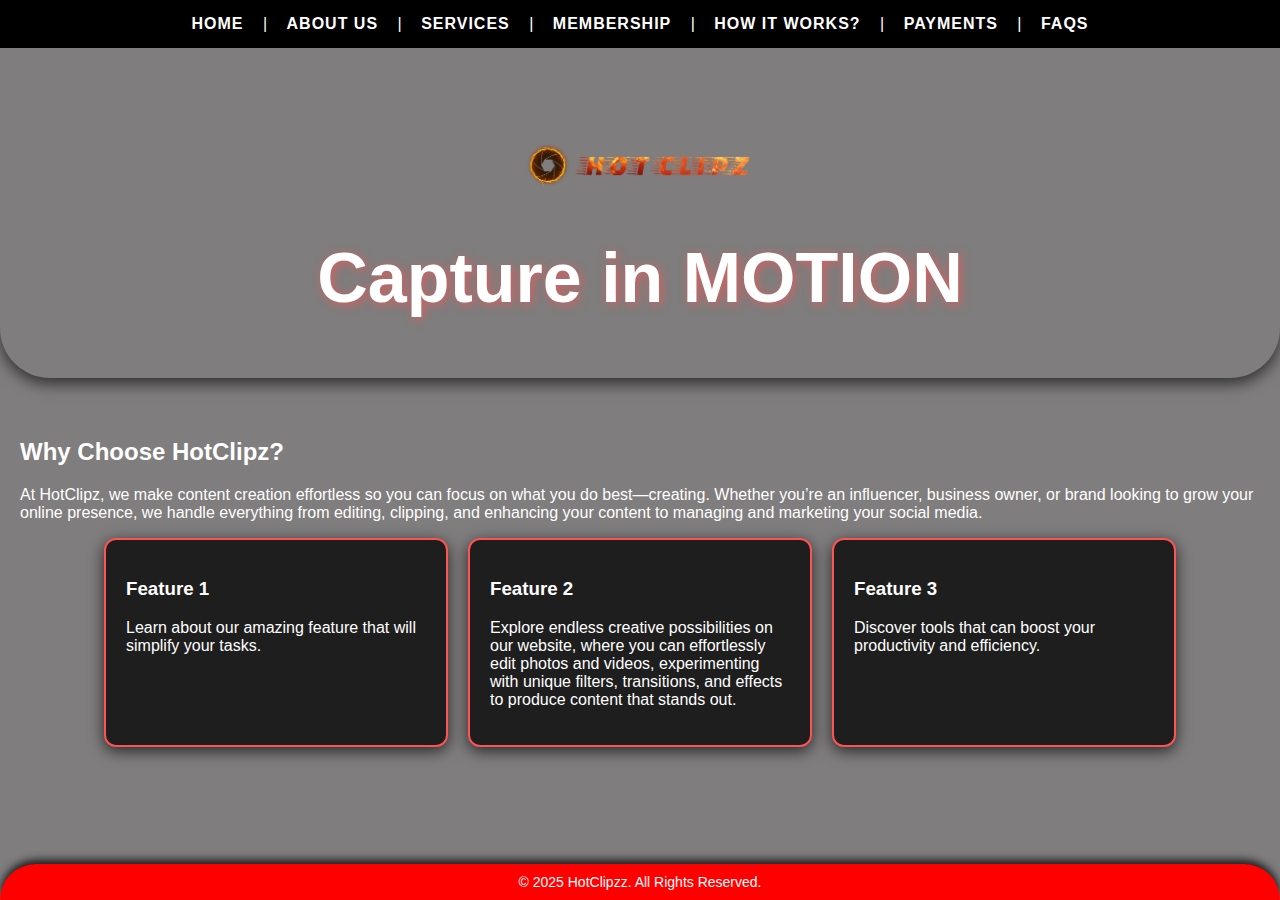
<file: index.html>
<!DOCTYPE html>
<html lang="en">
<head>
    <meta charset="UTF-8">
    <meta name="viewport" content="width=device-width, initial-scale=1.0">
    <title>Hotclipzz</title>
    <link rel="stylesheet" href="index.css">
</head>
<body>
    <nav>
        <a href="index.html">Home</a> |
        <a href="about-us.html">About Us</a> |
        <a href="services.html">Services</a> |
        <a href="membership.html">Membership</a> |
        <a href="how-it-works.html">How it Works?</a> |
        <a href="https://buy.stripe.com/aEU3f657Z8483Cg3cc" target="_blank" rel="noopener noreferrer">Payments</a> |
        <a href="faqs.html">FAQs</a>
    </nav>
        
    <header>
        <div class="logo-container">
            <img src="hotclipzz-logo.png" alt="Hotclipzz Logo">
        </div>
        <h1>Capture in MOTION</h1>
    </header>

    <div class="container">
        <!-- Why Choose HotClipz Section -->
        <section class="why-choose-us">
            <h2>Why Choose HotClipz?</h2>
            <p>
                At HotClipz, we make content creation effortless so you can focus on what you do
                best—creating. Whether you’re an influencer, business owner, or brand looking to grow
                your online presence, we handle everything from editing, clipping, and enhancing your content
                to managing and marketing your social media.
            </p>
        </section>

        <!-- Other Content -->
        <div class="content">
            <div class="card">
                <h3>Feature 1</h3>
                <p>Learn about our amazing feature that will simplify your tasks.</p>
            </div>
            <div class="card">
                <h3>Feature 2</h3>
                <p>Explore endless creative possibilities on our website, where you can effortlessly edit photos and videos, experimenting with unique filters, transitions, and effects to produce content that stands out.</p>
            </div>
            <div class="card">
                <h3>Feature 3</h3>
                <p>Discover tools that can boost your productivity and efficiency.</p>
            </div>
        </div>
    </div>

    <footer>
        &copy; 2025 HotClipzz. All Rights Reserved.
    </footer>
</body>
</html>
</file>
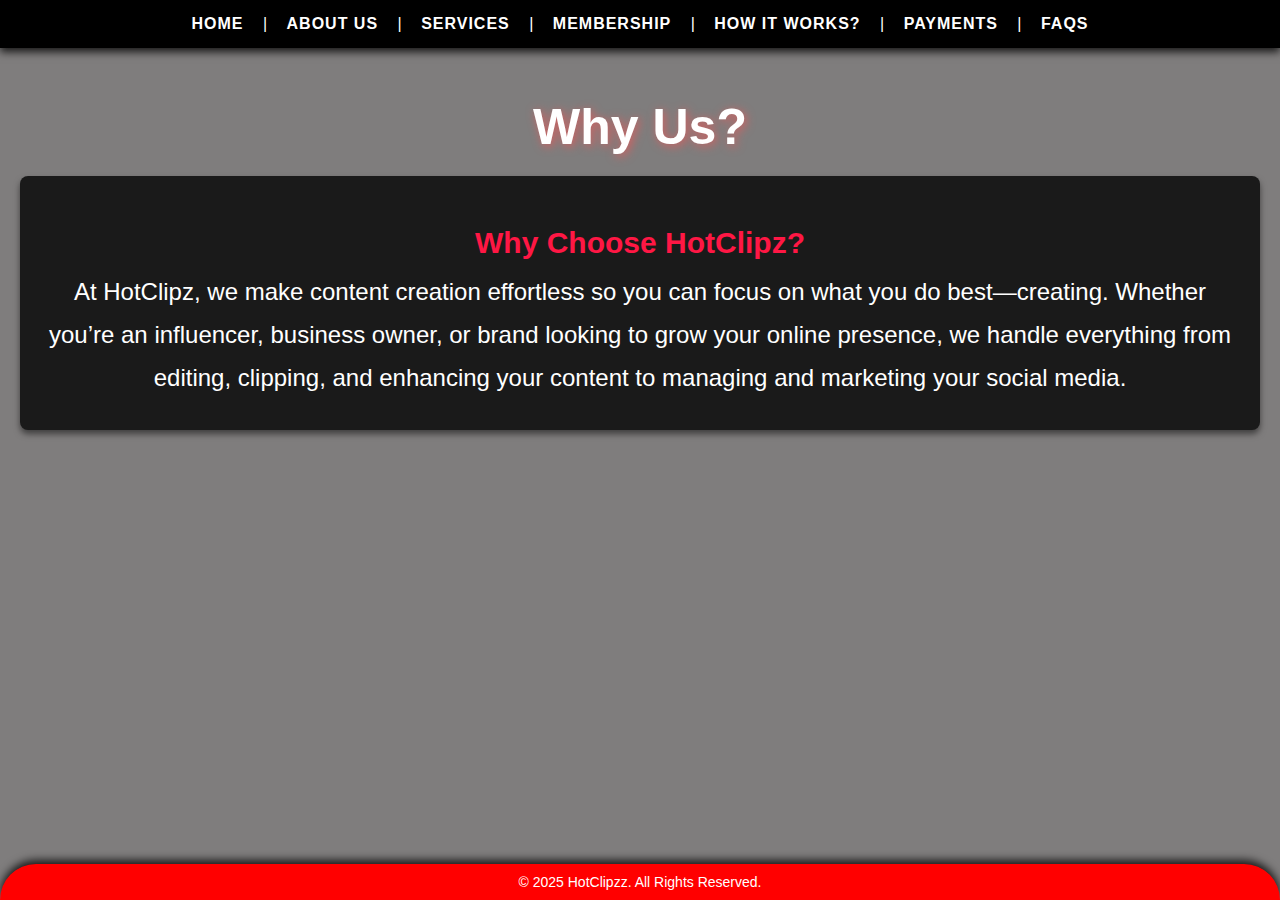
<file: about-us.html>
<!DOCTYPE html>
<html lang="en">
<head>
    <meta charset="UTF-8">
    <meta name="viewport" content="width=device-width, initial-scale=1.0">
    <title>Why Us?</title>
    <link rel="stylesheet" href="about-us.css">
</head>
<body>
    <nav>
        <a href="index.html">Home</a> |
        <a href="about-us.html">About Us</a> |
        <a href="services.html">Services</a> |
        <a href="membership.html">Membership</a> |
        <a href="how-it-works.html">How it Works?</a> |
        <a href="https://buy.stripe.com/aEU3f657Z8483Cg3cc" target="_blank" rel="noopener noreferrer">Payments</a> |
        <a href="faqs.html">FAQs</a>
    </nav>

    <header>
        <h2>Why Us?</h2>
    </header>

    <section class="why-us-section">
        <h3>Why Choose HotClipz?</h3>
        <p class="large-text">At HotClipz, we make content creation effortless so you can focus on what you do best—creating. Whether you’re an influencer, business owner, or brand looking to grow your online presence, we handle everything from editing, clipping, and enhancing your content to managing and marketing your social media.</p>
    </section>
    

    <footer>
        &copy; 2025 HotClipzz. All Rights Reserved.
    </footer>

</body>
</html>
</file>
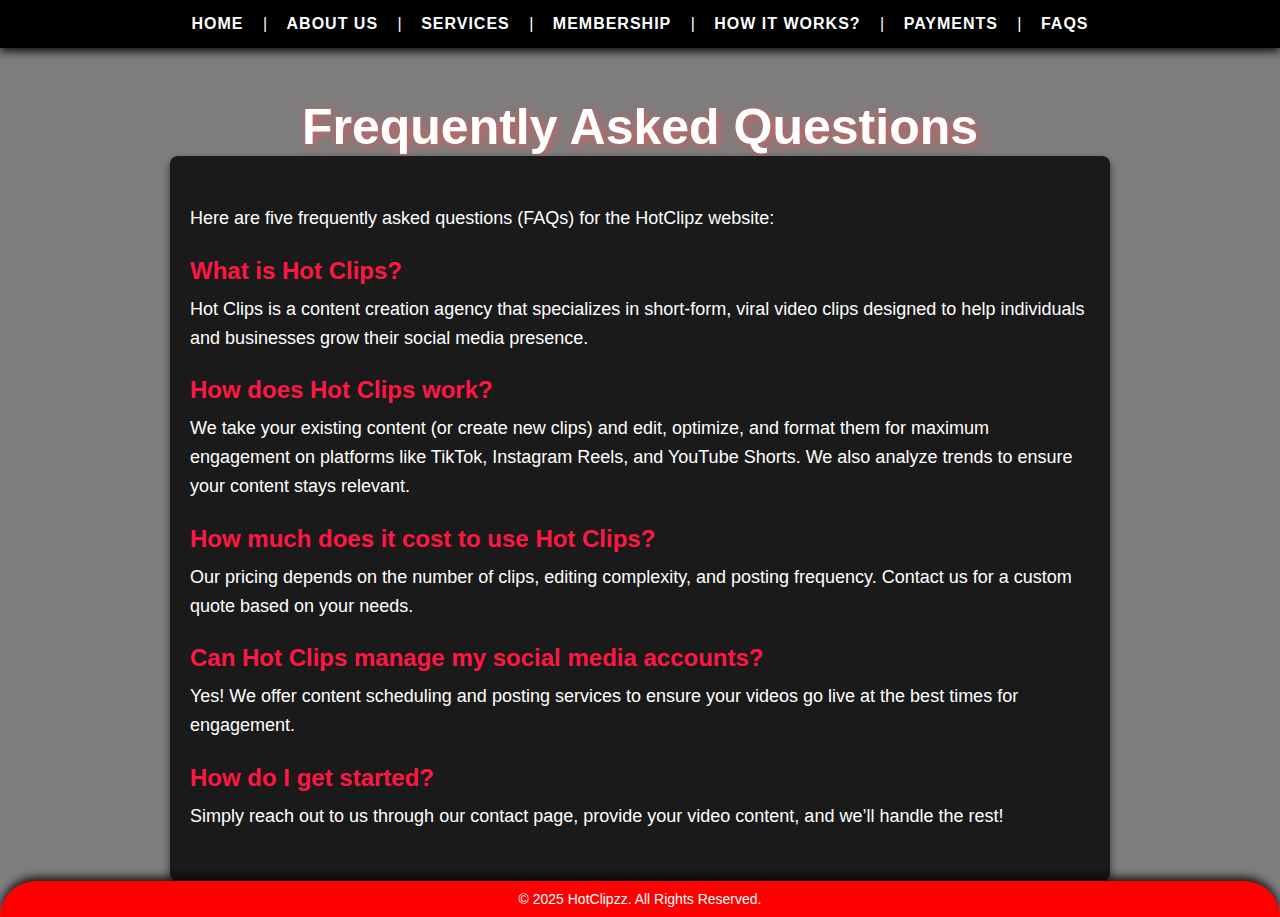
<file: faqs.html>
<!DOCTYPE html>
<html lang="en">
<head>
    <meta charset="UTF-8">
    <meta name="viewport" content="width=device-width, initial-scale=1.0">
    <title>FAQs</title>
    <link rel="stylesheet" href="faqs.css">
</head>
<body>
    <nav>
        <a href="index.html">Home</a> |
        <a href="about-us.html">About Us</a> |
        <a href="services.html">Services</a> |
        <a href="membership.html">Membership</a> |
        <a href="how-it-works.html">How it Works?</a> |
        <a href="https://buy.stripe.com/aEU3f657Z8483Cg3cc" target="_blank" rel="noopener noreferrer">Payments</a> |
        <a href="faqs.html">FAQs</a>
    </nav>

    <header>
        <h2>Frequently Asked Questions</h2>
    </header>

    <section class="faq-section">
        <p>Here are five frequently asked questions (FAQs) for the HotClipz website:</p>
        
        <div class="faq-item">
            <h3>What is Hot Clips?</h3>
            <p>Hot Clips is a content creation agency that specializes in short-form, viral video clips designed to help individuals and businesses grow their social media presence.</p>
        </div>

        <div class="faq-item">
            <h3>How does Hot Clips work?</h3>
            <p>We take your existing content (or create new clips) and edit, optimize, and format them for maximum engagement on platforms like TikTok, Instagram Reels, and YouTube Shorts. We also analyze trends to ensure your content stays relevant.</p>
        </div>

        <div class="faq-item">
            <h3>How much does it cost to use Hot Clips?</h3>
            <p>Our pricing depends on the number of clips, editing complexity, and posting frequency. Contact us for a custom quote based on your needs.</p>
        </div>

        <div class="faq-item">
            <h3>Can Hot Clips manage my social media accounts?</h3>
            <p>Yes! We offer content scheduling and posting services to ensure your videos go live at the best times for engagement.</p>
        </div>

        <div class="faq-item">
            <h3>How do I get started?</h3>
            <p>Simply reach out to us through our contact page, provide your video content, and we’ll handle the rest!</p>
        </div>
    </section>

    <footer>
        &copy; 2025 HotClipzz. All Rights Reserved.
    </footer>

</body>
</html>
</file>
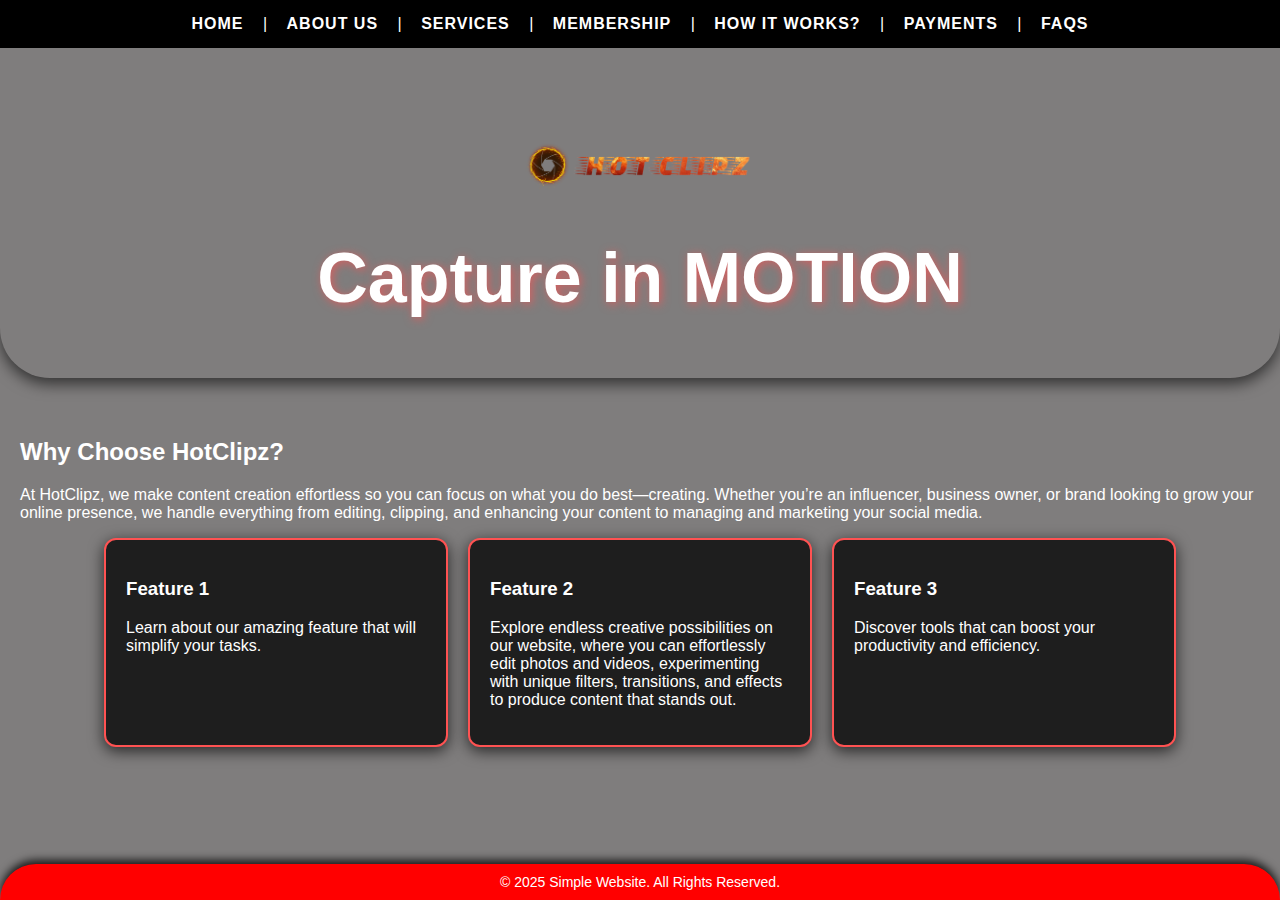
<file: home.html>
<!DOCTYPE html>
<html lang="en">
<head>
    <meta charset="UTF-8">
    <meta name="viewport" content="width=device-width, initial-scale=1.0">
    <title>Hotclipzz</title>
    <link rel="stylesheet" href="home.css">
</head>
<body>
    <nav>
        <a href="home.html">Home</a> |
        <a href="about-us.html">About Us</a> |
        <a href="services.html">Services</a> |
        <a href="membership.html">Membership</a> |
        <a href="how-it-works.html">How it Works?</a> |
        <a href="payments.html">Payments</a> |
        <a href="faqs.html">FAQs</a>
    </nav>
        
    <header>
        <div class="logo-container">
            <img src="hotclipzz-logo.png" alt="Hotclipzz Logo">
        </div>
        <h1>Capture in MOTION</h1>
    </header>

    <div class="container">
        <!-- Why Choose HotClipz Section -->
        <section class="why-choose-us">
            <h2>Why Choose HotClipz?</h2>
            <p>
                At HotClipz, we make content creation effortless so you can focus on what you do
                best—creating. Whether you’re an influencer, business owner, or brand looking to grow
                your online presence, we handle everything from editing, clipping, and enhancing your content
                to managing and marketing your social media.
            </p>
        </section>

        <!-- Other Content -->
        <div class="content">
            <div class="card">
                <h3>Feature 1</h3>
                <p>Learn about our amazing feature that will simplify your tasks.</p>
            </div>
            <div class="card">
                <h3>Feature 2</h3>
                <p>Explore endless creative possibilities on our website, where you can effortlessly edit photos and videos, experimenting with unique filters, transitions, and effects to produce content that stands out.</p>
            </div>
            <div class="card">
                <h3>Feature 3</h3>
                <p>Discover tools that can boost your productivity and efficiency.</p>
            </div>
        </div>
    </div>

    <footer>
        &copy; 2025 Simple Website. All Rights Reserved.
    </footer>
</body>
</html>
</file>
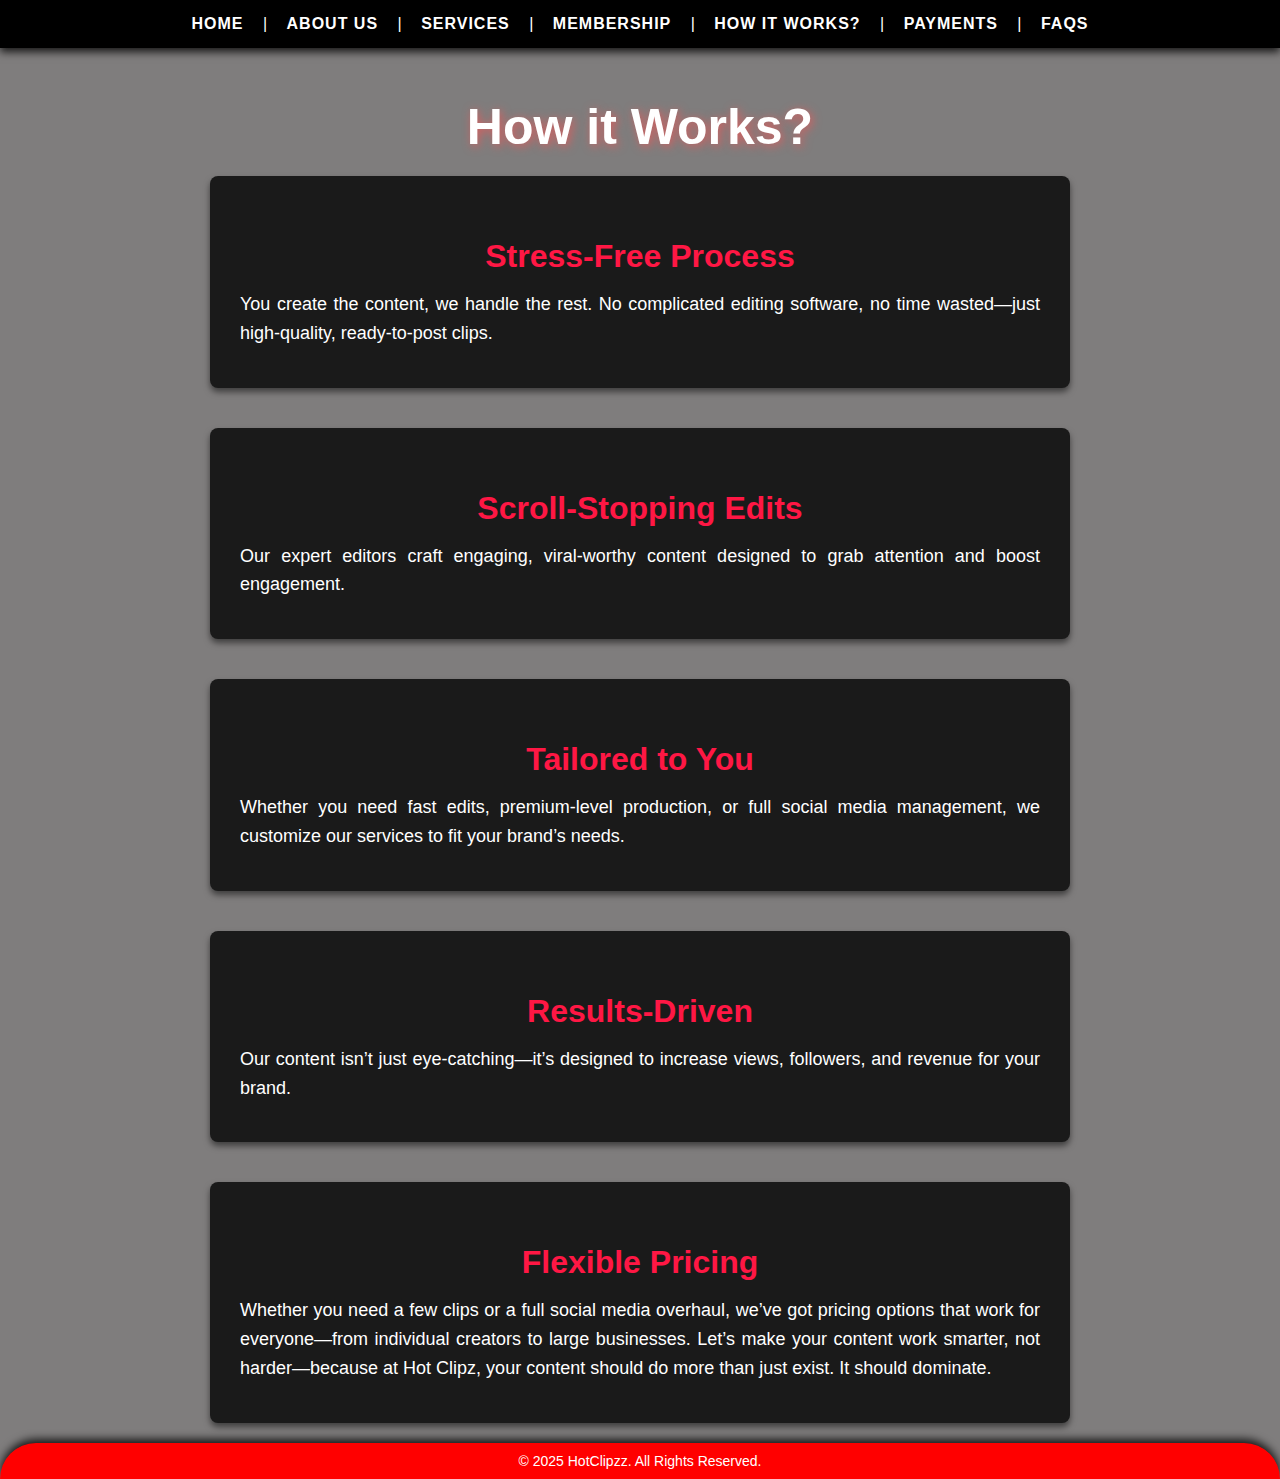
<file: how-it-works.html>
<!DOCTYPE html>
<html lang="en">
<head>
    <meta charset="UTF-8">
    <meta name="viewport" content="width=device-width, initial-scale=1.0">
    <title>How it Works?</title>
    <link rel="stylesheet" href="how-it-works.css">
</head>
<body>
    <nav>
        <a href="index.html">Home</a> |
        <a href="about-us.html">About Us</a> |
        <a href="services.html">Services</a> |
        <a href="membership.html">Membership</a> |
        <a href="how-it-works.html">How it Works?</a> |
        <a href="https://buy.stripe.com/aEU3f657Z8483Cg3cc" target="_blank" rel="noopener noreferrer">Payments</a> |
        <a href="faqs.html">FAQs</a>
    </nav>

    <header>
        <h2>How it Works?</h2>
    </header>

    <section class="feature-section">
        <h3>Stress-Free Process</h3>
        <p>You create the content, we handle the rest. No complicated editing software, no time wasted—just high-quality, ready-to-post clips.</p>
    </section>

    <section class="feature-section">
        <h3>Scroll-Stopping Edits</h3>
        <p>Our expert editors craft engaging, viral-worthy content designed to grab attention and boost engagement.</p>
    </section>

    <section class="feature-section">
        <h3>Tailored to You</h3>
        <p>Whether you need fast edits, premium-level production, or full social media management, we customize our services to fit your brand’s needs.</p>
    </section>

    <section class="feature-section">
        <h3>Results-Driven</h3>
        <p>Our content isn’t just eye-catching—it’s designed to increase views, followers, and revenue for your brand.</p>
    </section>

    <section class="feature-section">
        <h3>Flexible Pricing</h3>
        <p>Whether you need a few clips or a full social media overhaul, we’ve got pricing options that work for everyone—from individual creators to large businesses. Let’s make your content work smarter, not harder—because at Hot Clipz, your content should do more than just exist. It should dominate.</p>
    </section>

    <footer>
        &copy; 2025 HotClipzz. All Rights Reserved.
    </footer>

</body>
</html>
</file>
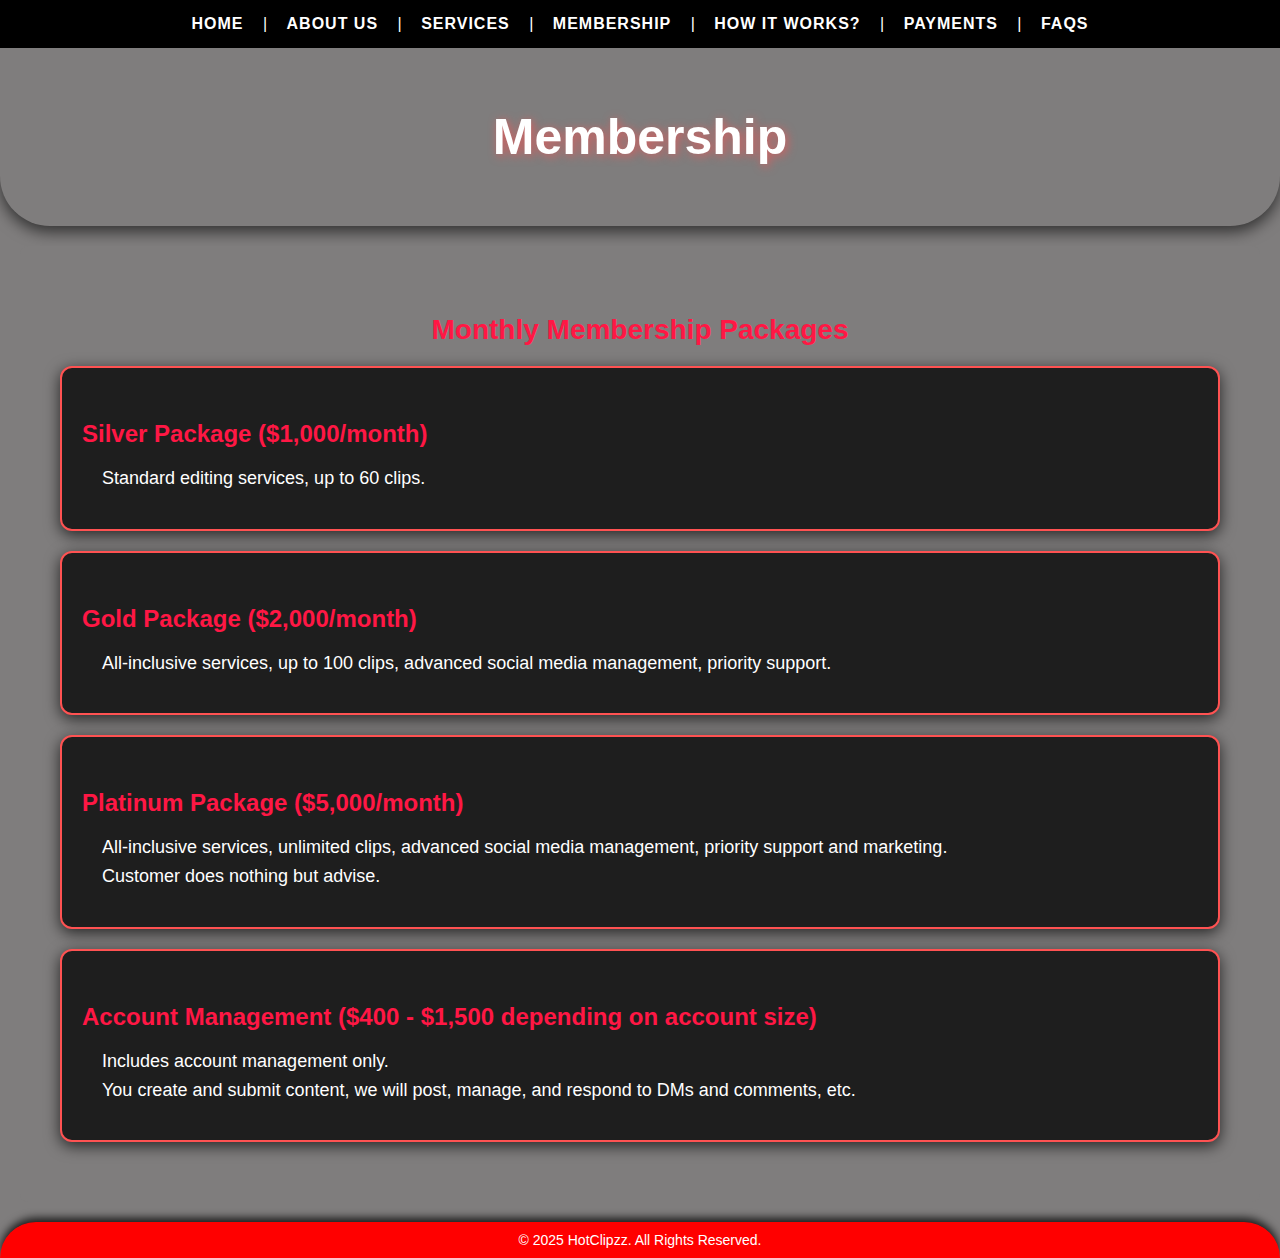
<file: membership.html>
<!DOCTYPE html>
<html lang="en">
<head>
    <meta charset="UTF-8">
    <meta name="viewport" content="width=device-width, initial-scale=1.0">
    <title>Membership</title>
    <link rel="stylesheet" href="membership.css">
</head>
<body>
    <nav>
        <a href="index.html">Home</a> |
        <a href="about-us.html">About Us</a> |
        <a href="services.html">Services</a> |
        <a href="membership.html">Membership</a> |
        <a href="how-it-works.html">How it Works?</a> |
        <a href="https://buy.stripe.com/aEU3f657Z8483Cg3cc" target="_blank" rel="noopener noreferrer">Payments</a> |
        <a href="faqs.html">FAQs</a>
    </nav>

    <header>
        <h2>Membership</h2>
    </header>

    <section class="membership-section">
        <h3>Monthly Membership Packages</h3>

        <div class="membership-package">
            <h4>Silver Package ($1,000/month)</h4>
            <ul>
                <li>Standard editing services, up to 60 clips.</li>
            </ul>
        </div>

        <div class="membership-package">
            <h4>Gold Package ($2,000/month)</h4>
            <ul>
                <li>All-inclusive services, up to 100 clips, advanced social media management, priority support.</li>
            </ul>
        </div>

        <div class="membership-package">
            <h4>Platinum Package ($5,000/month)</h4>
            <ul>
                <li>All-inclusive services, unlimited clips, advanced social media management, priority support and marketing.</li>
                <li>Customer does nothing but advise.</li>
            </ul>
        </div>

        <div class="membership-package">
            <h4>Account Management ($400 - $1,500 depending on account size)</h4>
            <ul>
                <li>Includes account management only.</li>
                <li>You create and submit content, we will post, manage, and respond to DMs and comments, etc.</li>
            </ul>
        </div>
    </section>

    <footer>
        &copy; 2025 HotClipzz. All Rights Reserved.
    </footer>

</body>
</html>
</file>
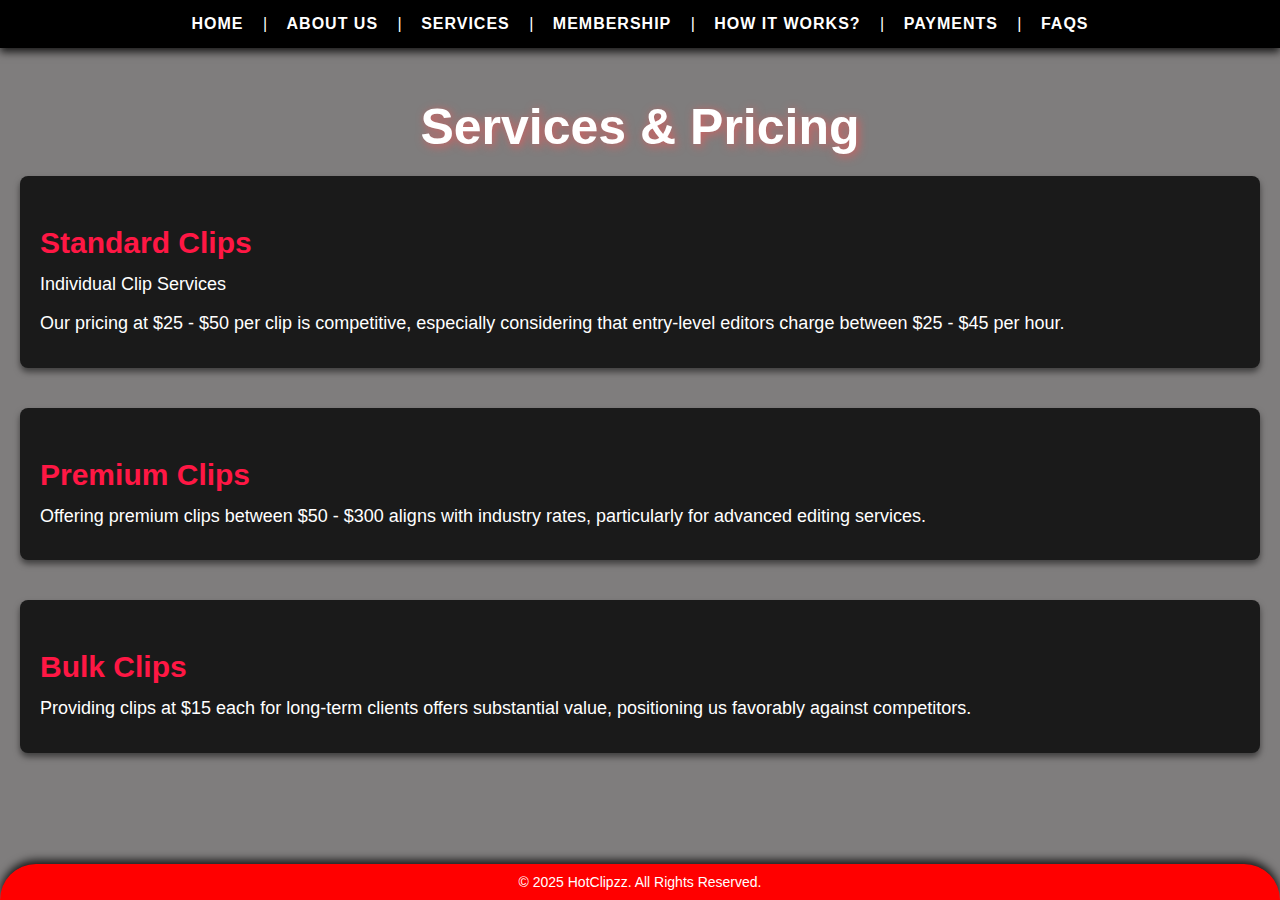
<file: services.html>
<!DOCTYPE html>
<html lang="en">
<head>
    <meta charset="UTF-8">
    <meta name="viewport" content="width=device-width, initial-scale=1.0">
    <title>Services & Pricing</title>
    <link rel="stylesheet" href="services.css">
</head>
<body>
    <nav>
        <a href="index.html">Home</a> |
        <a href="about-us.html">About Us</a> |
        <a href="services.html">Services</a> |
        <a href="membership.html">Membership</a> |
        <a href="how-it-works.html">How it Works?</a> |
        <a href="https://buy.stripe.com/aEU3f657Z8483Cg3cc" target="_blank" rel="noopener noreferrer">Payments</a> |
        <a href="faqs.html">FAQs</a>
    </nav>

    <header>
        <h2>Services & Pricing</h2>
    </header>

    <section class="service-section">
        <h3>Standard Clips</h3>
        <p>Individual Clip Services</p>
        <p>Our pricing at $25 - $50 per clip is competitive, especially considering that entry-level editors charge between $25 - $45 per hour.</p>
    </section>

    <section class="service-section">
        <h3>Premium Clips</h3>
        <p>Offering premium clips between $50 - $300 aligns with industry rates, particularly for advanced editing services.</p>
    </section>

    <section class="service-section">
        <h3>Bulk Clips</h3>
        <p>Providing clips at $15 each for long-term clients offers substantial value, positioning us favorably against competitors.</p>
    </section>

    <footer>
        &copy; 2025 HotClipzz. All Rights Reserved.
    </footer>

</body>
</html>
</file>
<file: index.css>
/* ===== BODY & GENERAL STYLING ===== */
body {
    font-family: 'Arial', sans-serif;
    background-color: #7f7d7d; /* Dark background for a modern look */
    color: #fff;
    margin: 0;
    padding: 0;
    display: flex;
    flex-direction: column;
    min-height: 100vh;
}

/* ===== NAVIGATION STYLING ===== */
nav {
    background-color: #000; /* Black navigation bar */
    text-align: center;
    padding: 15px 0;
    box-shadow: 0 4px 8px rgba(0, 0, 0, 0.8);
}

nav a {
    color: #ffffff; /* Red for link text */
    margin: 0 15px;
    text-decoration: none;
    font-weight: bold;
    text-transform: uppercase;
    letter-spacing: 1px;
    transition: color 0.3s ease;
}

nav a:hover {
    color: #FF1744; /* Lighter red on hover */
}

/* ===== HEADER STYLING ===== */
header {
    text-align: center;
    padding: 60px 20px; /* Increased padding for a larger header */
    background-color: #7f7d7d; /* Black header */
    box-shadow: 0 6px 15px rgba(0, 0, 0, 0.6);
    border-bottom-left-radius: 50px;
    border-bottom-right-radius: 50px;
}

/* Enlarged Logo */
.logo-container img {
    width: 240px; /* Increased size for better visibility */
    margin-bottom: 10px; /* Slightly increased spacing for balance */
}

/* Enlarged Heading */
header h1 {
    font-size: 70px;  /* Increased text size */
    margin: 0;
    color: #ffffff;
    text-shadow: 2px 2px 10px rgba(255, 82, 82, 0.7);
}

/* ===== CONTENT STYLING ===== */
.container {
    flex: 1;
    padding: 40px 20px;
}

.content {
    display: flex;
    gap: 20px;
    flex-wrap: wrap;
    justify-content: center;
}

.card {
    background-color: #1e1e1e;
    border: 2px solid #FF5252; /* Red border for cards */
    border-radius: 12px;
    padding: 20px;
    width: 300px;
    box-shadow: 0 4px 15px rgba(0, 0, 0, 0.7);
    transition: transform 0.3s ease, background 0.3s ease;
}

.card:hover {
    transform: scale(1.05);
    background-color: #FF5252;
    color: #121212;
}

/* ===== FOOTER STYLING ===== */
footer {
    background-color: #FF0000; /* Bold red footer */
    text-align: center;
    padding: 10px 0;
    width: 100%;
    color: #fff; /* White text for contrast */
    font-size: 14px;
    border-top-left-radius: 50px;
    border-top-right-radius: 50px;
    box-shadow: 0 -4px 8px rgba(0, 0, 0, 0.8);
}
</file>
<file: about-us.css>
/* ===== BODY & GENERAL STYLING ===== */
body {
    font-family: 'Arial', sans-serif;
    background-color: #7f7d7d;
    color: #fff;
    margin: 0;
    padding: 0;
    display: flex;
    flex-direction: column;
    justify-content: space-between;
    min-height: 100vh;
}

/* ===== NAVIGATION STYLING ===== */
nav {
    background-color: #000;
    text-align: center;
    padding: 15px 0;
    box-shadow: 0 4px 8px rgba(0, 0, 0, 0.8);
}

nav a {
    color: #ffffff;
    margin: 0 15px;
    text-decoration: none;
    font-weight: bold;
    text-transform: uppercase;
    letter-spacing: 1px;
    transition: color 0.3s ease;
}

nav a:hover {
    color: #FF1744;
}

/* ===== HEADER STYLING ===== */
header h2 {
    font-size: 50px;
    margin: 0;
    color: #ffffff;
    text-shadow: 2px 2px 10px rgba(255, 82, 82, 0.7);
    padding-top: 50px;
    text-align: center;
}

/* ===== WHY US SECTION STYLING ===== */
.why-us-section {
    background-color: #1a1a1a;
    margin: 20px;
    padding: 20px;
    border-radius: 8px;
    box-shadow: 0 4px 6px rgba(0, 0, 0, 0.5);
    text-align: center; /* Center align text */
}

.why-us-section h3 {
    font-size: 30px;
    margin-bottom: 10px;
    color: #FF1744;
}

.why-us-section p {
    font-size: 18px;
    line-height: 1.6;
    margin: 10px 0;
}

.why-us-section .large-text {
    font-size: 24px; /* Increased font size */
    line-height: 1.8;
    font-weight: normal;
    margin-top: 10px;
}


/* ===== FOOTER STYLING ===== */
footer {
    background-color: #FF0000;
    text-align: center;
    padding: 10px 0;
    width: 100%;
    color: #fff;
    font-size: 14px;
    border-top-left-radius: 50px;
    border-top-right-radius: 50px;
    box-shadow: 0 -4px 8px rgba(0, 0, 0, 0.8);
    margin-top: auto;
}
</file>
<file: faqs.css>
/* ===== BODY & GENERAL STYLING ===== */
body {
    font-family: 'Arial', sans-serif;
    background-color: #7f7d7d;
    color: #fff;
    margin: 0;
    padding: 0;
    display: flex;
    flex-direction: column;
    justify-content: space-between;
    min-height: 100vh;
}

/* ===== NAVIGATION STYLING ===== */
nav {
    background-color: #000;
    text-align: center;
    padding: 15px 0;
    box-shadow: 0 4px 8px rgba(0, 0, 0, 0.8);
}

nav a {
    color: #ffffff;
    margin: 0 15px;
    text-decoration: none;
    font-weight: bold;
    text-transform: uppercase;
    letter-spacing: 1px;
    transition: color 0.3s ease;
}

nav a:hover {
    color: #FF1744;
}

/* ===== HEADER STYLING ===== */
header h2 {
    font-size: 50px;
    margin: 0;
    color: #ffffff;
    text-shadow: 2px 2px 10px rgba(255, 82, 82, 0.7);
    padding-top: 50px;
    text-align: center;
}

/* ===== FAQ SECTION STYLING ===== */
.faq-section {
    padding: 30px 20px;
    max-width: 900px;
    margin: 0 auto;
    background-color: #1a1a1a;
    border-radius: 8px;
    box-shadow: 0 4px 8px rgba(0, 0, 0, 0.6);
}

.faq-section p {
    font-size: 18px;
    line-height: 1.6;
    margin-bottom: 20px;
    color: #fff;
}

.faq-item {
    margin-bottom: 20px;
}

.faq-item h3 {
    font-size: 24px;
    margin-bottom: 10px;
    color: #FF1744;
}

.faq-item p {
    font-size: 18px;
    line-height: 1.6;
    margin: 10px 0;
    color: #fff;
}

/* ===== FOOTER STYLING ===== */
footer {
    background-color: #FF0000;
    text-align: center;
    padding: 10px 0;
    width: 100%;
    color: #fff;
    font-size: 14px;
    border-top-left-radius: 50px;
    border-top-right-radius: 50px;
    box-shadow: 0 -4px 8px rgba(0, 0, 0, 0.8);
    margin-top: auto;
}
</file>
<file: home.css>
/* ===== BODY & GENERAL STYLING ===== */
body {
    font-family: 'Arial', sans-serif;
    background-color: #7f7d7d; /* Dark background for a modern look */
    color: #fff;
    margin: 0;
    padding: 0;
    display: flex;
    flex-direction: column;
    min-height: 100vh;
}

/* ===== NAVIGATION STYLING ===== */
nav {
    background-color: #000; /* Black navigation bar */
    text-align: center;
    padding: 15px 0;
    box-shadow: 0 4px 8px rgba(0, 0, 0, 0.8);
}

nav a {
    color: #ffffff; /* Red for link text */
    margin: 0 15px;
    text-decoration: none;
    font-weight: bold;
    text-transform: uppercase;
    letter-spacing: 1px;
    transition: color 0.3s ease;
}

nav a:hover {
    color: #FF1744; /* Lighter red on hover */
}

/* ===== HEADER STYLING ===== */
header {
    text-align: center;
    padding: 60px 20px; /* Increased padding for a larger header */
    background-color: #7f7d7d; /* Black header */
    box-shadow: 0 6px 15px rgba(0, 0, 0, 0.6);
    border-bottom-left-radius: 50px;
    border-bottom-right-radius: 50px;
}

/* Enlarged Logo */
.logo-container img {
    width: 240px; /* Increased size for better visibility */
    margin-bottom: 10px; /* Slightly increased spacing for balance */
}

/* Enlarged Heading */
header h1 {
    font-size: 70px;  /* Increased text size */
    margin: 0;
    color: #ffffff;
    text-shadow: 2px 2px 10px rgba(255, 82, 82, 0.7);
}

/* ===== CONTENT STYLING ===== */
.container {
    flex: 1;
    padding: 40px 20px;
}

.content {
    display: flex;
    gap: 20px;
    flex-wrap: wrap;
    justify-content: center;
}

.card {
    background-color: #1e1e1e;
    border: 2px solid #FF5252; /* Red border for cards */
    border-radius: 12px;
    padding: 20px;
    width: 300px;
    box-shadow: 0 4px 15px rgba(0, 0, 0, 0.7);
    transition: transform 0.3s ease, background 0.3s ease;
}

.card:hover {
    transform: scale(1.05);
    background-color: #FF5252;
    color: #121212;
}

/* ===== FOOTER STYLING ===== */
footer {
    background-color: #FF0000; /* Bold red footer */
    text-align: center;
    padding: 10px 0;
    width: 100%;
    color: #fff; /* White text for contrast */
    font-size: 14px;
    border-top-left-radius: 50px;
    border-top-right-radius: 50px;
    box-shadow: 0 -4px 8px rgba(0, 0, 0, 0.8);
}
</file>
<file: how-it-works.css>
/* ===== BODY & GENERAL STYLING ===== */
body {
    font-family: 'Arial', sans-serif;
    background-color: #7f7d7d;
    color: #fff;
    margin: 0;
    padding: 0;
    display: flex;
    flex-direction: column;
    justify-content: space-between;
    min-height: 100vh;
}

/* ===== NAVIGATION STYLING ===== */
nav {
    background-color: #000;
    text-align: center;
    padding: 15px 0;
    box-shadow: 0 4px 8px rgba(0, 0, 0, 0.8);
}

nav a {
    color: #ffffff;
    margin: 0 15px;
    text-decoration: none;
    font-weight: bold;
    text-transform: uppercase;
    letter-spacing: 1px;
    transition: color 0.3s ease;
}

nav a:hover {
    color: #FF1744;
}

/* ===== HEADER STYLING ===== */
header h2 {
    font-size: 50px;
    margin: 0;
    color: #ffffff;
    text-shadow: 2px 2px 10px rgba(255, 82, 82, 0.7);
    padding-top: 50px;
    text-align: center;
}

/* ===== FEATURE SECTION STYLING ===== */
.feature-section {
    background-color: #1a1a1a;
    margin: 20px auto;
    padding: 30px;
    border-radius: 8px;
    box-shadow: 0 4px 6px rgba(0, 0, 0, 0.5);
    max-width: 800px; /* Centers the content */
}

.feature-section h3 {
    font-size: 32px;
    margin-bottom: 15px;
    color: #FF1744;
    text-align: center;
}

.feature-section p {
    font-size: 18px;
    line-height: 1.6;
    margin: 10px 0;
    text-align: justify;
}

/* ===== FOOTER STYLING ===== */
footer {
    background-color: #FF0000;
    text-align: center;
    padding: 10px 0;
    width: 100%;
    color: #fff;
    font-size: 14px;
    border-top-left-radius: 50px;
    border-top-right-radius: 50px;
    box-shadow: 0 -4px 8px rgba(0, 0, 0, 0.8);
    margin-top: auto;
}
</file>
<file: membership.css>
/* ===== BODY & GENERAL STYLING ===== */
body {
    font-family: 'Arial', sans-serif;
    background-color: #7f7d7d; /* Dark background for a modern look */
    color: #fff;
    margin: 0;
    padding: 0;
    display: flex;
    flex-direction: column;
    min-height: 100vh;
}

/* ===== NAVIGATION STYLING ===== */
nav {
    background-color: #000; /* Black navigation bar */
    text-align: center;
    padding: 15px 0;
    box-shadow: 0 4px 8px rgba(0, 0, 0, 0.8);
}

nav a {
    color: #ffffff; /* Red for link text */
    margin: 0 15px;
    text-decoration: none;
    font-weight: bold;
    text-transform: uppercase;
    letter-spacing: 1px;
    transition: color 0.3s ease;
}

nav a:hover {
    color: #FF1744; /* Lighter red on hover */
}

/* ===== HEADER STYLING ===== */
header {
    text-align: center;
    padding: 60px 20px; /* Increased padding for a larger header */
    background-color: #7f7d7d; /* Black header */
    box-shadow: 0 6px 15px rgba(0, 0, 0, 0.6);
    border-bottom-left-radius: 50px;
    border-bottom-right-radius: 50px;
}

header h2 {
    font-size: 50px;
    margin: 0;
    color: #ffffff;
    text-shadow: 2px 2px 10px rgba(255, 82, 82, 0.7);
}

/* ===== MEMBERSHIP SECTION STYLING ===== */
.membership-section {
    padding: 40px;
    background-color: #7f7d7d;
    margin: 20px;
    border-radius: 8px;
}

.membership-section h3 {
    font-size: 28px;
    color: #FF1744;
    margin-bottom: 20px;
    text-align: center;
}

.membership-package {
    background-color: #1e1e1e;
    border: 2px solid #FF5252; /* Red border for packages */
    border-radius: 12px;
    padding: 20px;
    margin-bottom: 20px;
    box-shadow: 0 4px 15px rgba(0, 0, 0, 0.7);
}

.membership-package h4 {
    font-size: 24px;
    color: #FF1744;
    margin-bottom: 10px;
}

.membership-package ul {
    list-style-type: none;
    padding-left: 20px;
}

.membership-package li {
    font-size: 18px;
    line-height: 1.6;
}

/* ===== FOOTER STYLING ===== */
footer {
    background-color: #FF0000; /* Bold red footer */
    text-align: center;
    padding: 10px 0;
    width: 100%;
    color: #fff; /* White text for contrast */
    font-size: 14px;
    border-top-left-radius: 50px;
    border-top-right-radius: 50px;
    box-shadow: 0 -4px 8px rgba(0, 0, 0, 0.8);
    margin-top: auto;
}
</file>
<file: services.css>
/* ===== BODY & GENERAL STYLING ===== */
body {
    font-family: 'Arial', sans-serif;
    background-color: #7f7d7d;
    color: #fff;
    margin: 0;
    padding: 0;
    display: flex;
    flex-direction: column;
    justify-content: space-between;
    min-height: 100vh;
}

/* ===== NAVIGATION STYLING ===== */
nav {
    background-color: #000;
    text-align: center;
    padding: 15px 0;
    box-shadow: 0 4px 8px rgba(0, 0, 0, 0.8);
}

nav a {
    color: #ffffff;
    margin: 0 15px;
    text-decoration: none;
    font-weight: bold;
    text-transform: uppercase;
    letter-spacing: 1px;
    transition: color 0.3s ease;
}

nav a:hover {
    color: #FF1744;
}

/* ===== HEADER STYLING ===== */
header h2 {
    font-size: 50px;
    margin: 0;
    color: #ffffff;
    text-shadow: 2px 2px 10px rgba(255, 82, 82, 0.7);
    padding-top: 50px;
    text-align: center;
}

/* ===== SERVICES SECTION STYLING ===== */
.service-section {
    background-color: #1a1a1a;
    margin: 20px;
    padding: 20px;
    border-radius: 8px;
    box-shadow: 0 4px 6px rgba(0, 0, 0, 0.5);
}

.service-section h3 {
    font-size: 30px;
    margin-bottom: 10px;
    color: #FF1744;
}

.service-section p {
    font-size: 18px;
    line-height: 1.6;
    margin: 10px 0;
}

/* ===== FOOTER STYLING ===== */
footer {
    background-color: #FF0000;
    text-align: center;
    padding: 10px 0;
    width: 100%;
    color: #fff;
    font-size: 14px;
    border-top-left-radius: 50px;
    border-top-right-radius: 50px;
    box-shadow: 0 -4px 8px rgba(0, 0, 0, 0.8);
    margin-top: auto;
}
</file>
